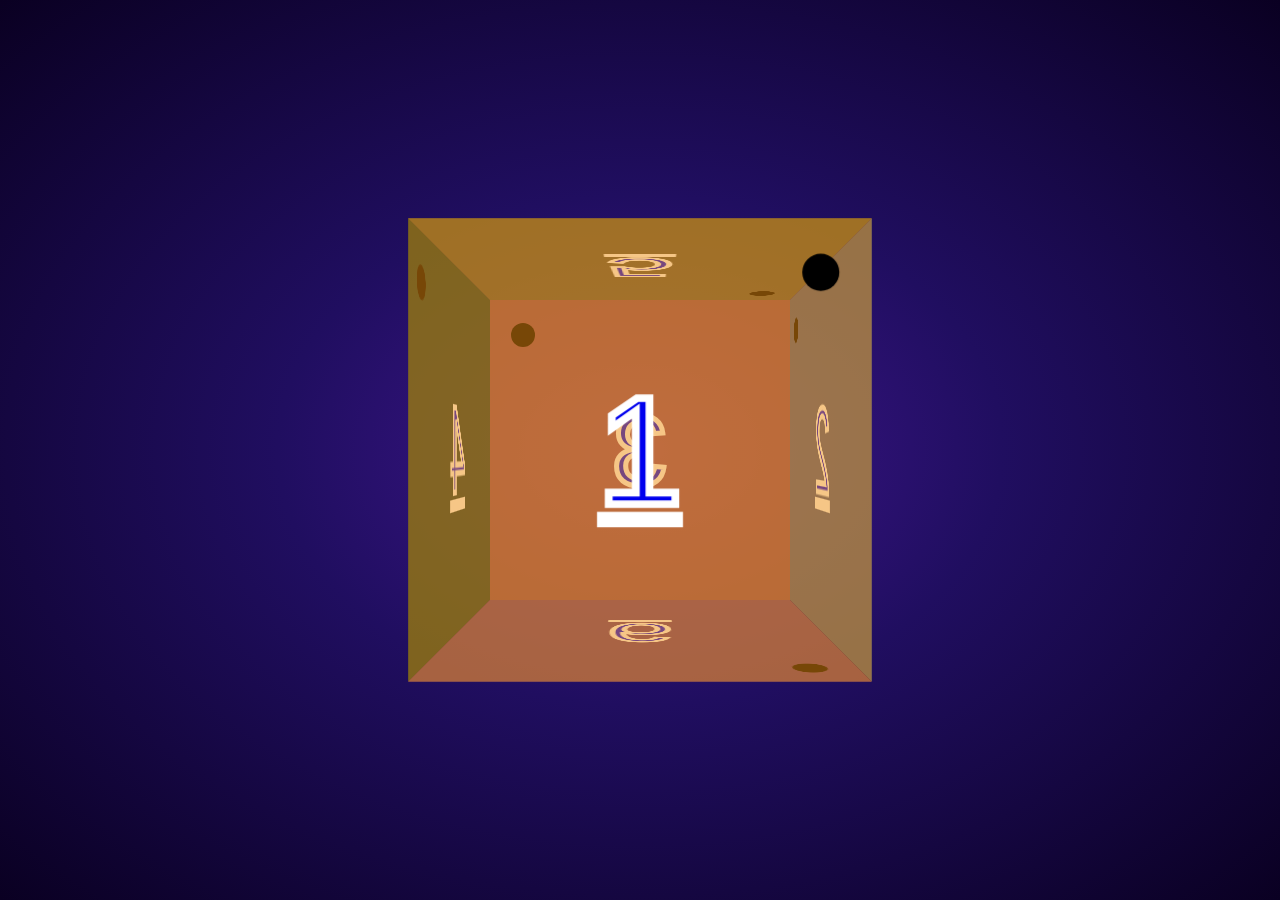
<file: index.html>
<!DOCTYPE html>
  <header>
    <meta charset="UTF-8">
    <meta http-equiv="X-UA-Compatible" content="IE=edge">
    <meta name="viewport" content="width=device-width, initial-scale=1.0">
    <link rel="stylesheet" href="https://cdnjs.cloudflare.com/ajax/libs/font-awesome/6.2.0/css/all.min.css" integrity="sha512-xh6O/CkQoPOWDdYTDqeRdPCVd1SpvCA9XXcUnZS2FmJNp1coAFzvtCN9BmamE+4aHK8yyUHUSCcJHgXloTyT2A==" crossorigin="anonymous" referrerpolicy="no-referrer" />
    <link rel="stylesheet" href="index.css">
    <script src="https://ajax.googleapis.com/ajax/libs/jquery/3.6.0/jquery.min.js"></script>
    <title>Moving 3D Cube</title>
  </header>
  <body>
    <div class="canvas">
      <div class="cube">
        <div class="face">
          <a href="https://www.google.com/search?q=1&sxsrf=ALiCzsZyYxScGnTmaAC6akySrtUk1UQK5g%3A1665558831316&ei=L2lGY7zwEqurqtsPst6VkAw&ved=0ahUKEwj8w_iTktr6AhWrlWoFHTJvBcIQ4dUDCA4&uact=5&oq=1&gs_lcp=[base64]&sclient=gws-wiz" target="_blank">1</a>
          <div class="fixOrientation" onclick="rightSideUp(1)">
            <i class="fa fa-wrench"></i>
          </div>
        </div>
        <div class="face">
          <a href="https://www.google.com/search?q=2&sxsrf=ALiCzsYB2W6_5jNskV7O99ju-SyRESja4w%3A1665558825980&ei=KWlGY8CzO6SvqtsPs_ys-Ac&ved=0ahUKEwiA7LKRktr6AhWkl2oFHTM-C38Q4dUDCA4&uact=5&oq=2&gs_lcp=Cgdnd3Mtd2l6EAMyBAgjECcyBAgjECcyBAgjECcyBAgAEEMyDgguEIAEELEDEMcBENEDMgUIABCABDILCAAQgAQQsQMQgwEyDgguEIAEELEDEMcBENEDMgUILhCABDIFCC4QgARKBAhBGABKBAhGGABQAFgAYIsCaABwAHgAgAFNiAFNkgEBMZgBAKABAcABAQ&sclient=gws-wiz" target="_blank">2</a>
          <div class="fixOrientation" onclick="rightSideUp(2)">
            <i class="fa fa-wrench"></i>
          </div>
        </div>
        <div class="face">
          <a href="https://www.google.com/search?q=3&sxsrf=ALiCzsbv9vRwl7dpIMI1xRk7kQc-jNYGsw%3A1665558904315&ei=eGlGY8jnEpa2qtsP9q6R4Ac&ved=0ahUKEwjIg-C2ktr6AhUWm2oFHXZXBHwQ4dUDCA4&uact=5&oq=3&gs_lcp=[base64]&sclient=gws-wiz" target="_blank">3</a>
          <div class="fixOrientation" onclick="rightSideUp(3)">
            <i class="fa fa-wrench"></i>
          </div>
        </div>
        <div class="face">
          <a href="https://www.google.com/search?q=4&sxsrf=ALiCzsa3Eu8EEK3Zg77HHvScTBr1wo5ZaA%3A1665558910583&ei=fmlGY_yUI-ezqtsPm9uPiAE&ved=0ahUKEwj8y965ktr6AhXnmWoFHZvtAxEQ4dUDCA4&uact=5&oq=4&gs_lcp=Cgdnd3Mtd2l6EAMyCggAELEDEIMBEEMyDQguELEDEIMBENQCEEMyBQguEIAEMgsILhCABBCxAxCDATIFCAAQgAQyBQgAEIAEMggIABCxAxCDATIFCAAQgAQyBQguEIAEMgUIABCABEoECEEYAEoECEYYAFAAWABgpAJoAHAAeACAAUaIAUaSAQExmAEAoAEBwAEB&sclient=gws-wiz" target="_blank">4</a>
          <div class="fixOrientation" onclick="rightSideUp(4)">
            <i class="fa fa-wrench"></i>
          </div>
        </div>
        <div class="face">
          <a href="https://www.google.com/search?q=5&sxsrf=ALiCzsaR7btq12BYAvFcu8vfxswVPRRLFw%3A1665558916785&ei=hGlGY5zBL4uhqtsP3a-w8A4&ved=0ahUKEwick9m8ktr6AhWLkGoFHd0XDO4Q4dUDCA4&uact=5&oq=5&gs_lcp=[base64]&sclient=gws-wiz" target="_blank">5</a>
          <div class="fixOrientation" onclick="rightSideUp(5)">
            <i class="fa fa-wrench"></i>
          </div>
        </div>
        <div class="face">
          <a href="https://www.google.com/search?q=6&sxsrf=ALiCzsYhz-orlVqq72-HmpPv_lQh9RXfLA%3A1665558926101&ei=jmlGY7zpBa-3qtsPqIO30A0&ved=0ahUKEwi86JHBktr6AhWvm2oFHajBDdoQ4dUDCA4&uact=5&oq=6&gs_lcp=[base64]&sclient=gws-wiz" target="_blank">6</a>
          <div class="fixOrientation" onclick="rightSideUp(6)">
            <i class="fa fa-wrench"></i>
          </div>
        </div>
      </div>
    </div>
    <script src="index.js"></script>
  </body>
</html>
</file>
<file: index.css>
html, body {
  margin: 0;
  padding: 0;
  width: 100%;
  height: 100vh;
  font-family: Impact, Haettenschweiler, 'Arial Narrow Bold', sans-serif;
}
* {
  box-sizing: border-box;
}
.canvas {
  position: relative;
  top: 0;
  left: 0;
  width: 100%;
  height: 100%;
  display: flex;
  justify-content: center;
  align-items: center;
  background-image: radial-gradient(ellipse, rgb(64,22,143) 0%, rgb(32,14,96) 40%, rgb(10,0,34) 100%);
  perspective: 850px; /* double check how perspective works */
}
.cube {
  position: absolute;
  width: 18.75rem;
  height: 18.75rem;
  transform-origin: 50% 50% 9.375rem;
  transform-style: preserve-3d;
  transition: all 0.5s ease-out;
  /*background-color: beige;*/
  cursor: crosshair;
  /*for testing*/
  transform: rotateY(0deg) rotateZ(0deg);
}
.cube .face {
  position: absolute;
  top: 0;
  left: 0;
  width: 100%;
  height: 100%;
  display: flex; /* display: flex needed to center numbers */
  justify-content: center;
  align-items: center;
  font-size: 6.25rem;
  color: transparent; 
  -webkit-text-stroke: 0.313rem white;
}
.cube .face:nth-child(1) {
  transform: translateZ(300px); /* check into translate Z */
  background-color: rgb(238, 141, 14, 0.5);
}
.cube .face:nth-child(2) {
  transform-origin: center right;
  transform: rotateY(90deg);
  background-color: rgb(95, 158, 160, 0.5);
}
.cube .face:nth-child(3) {
  transform-origin: center center;
  transform: rotateY(180deg);
  background-color: rgb(225, 127, 80, 0.5);
}
.cube .face:nth-child(4) {
  transform-origin: center left;
  transform: rotateY(-90deg);
  background-color: rgb(0, 100, 0, 0.5);
}
.cube .face:nth-child(5) {
  transform-origin: top center;
  transform: rotateX(90deg);
  background-color: rgba(130, 149, 25, 0.5);
}
.cube .face:nth-child(6) {
  transform-origin: bottom center;
  transform: rotateX(-90deg);
  background-color: rgba(160, 95, 137, 0.5);
}
.cube .face .fixOrientation {
  position: absolute;
  height: 8%;
  width: 8%;
  border-radius: 100%;
  background-color: black;
  top: 7.5%;
  left: 85%;
  cursor: pointer;
  font-family: sans-serif;
  -webkit-text-stroke: 0px;
}
.fa-wrench {
  position: absolute;
  top: 15%;
  left: 20%;
  color: white;
  border-radius: 0%;
  font-size: 0.938rem;
}
</file>
